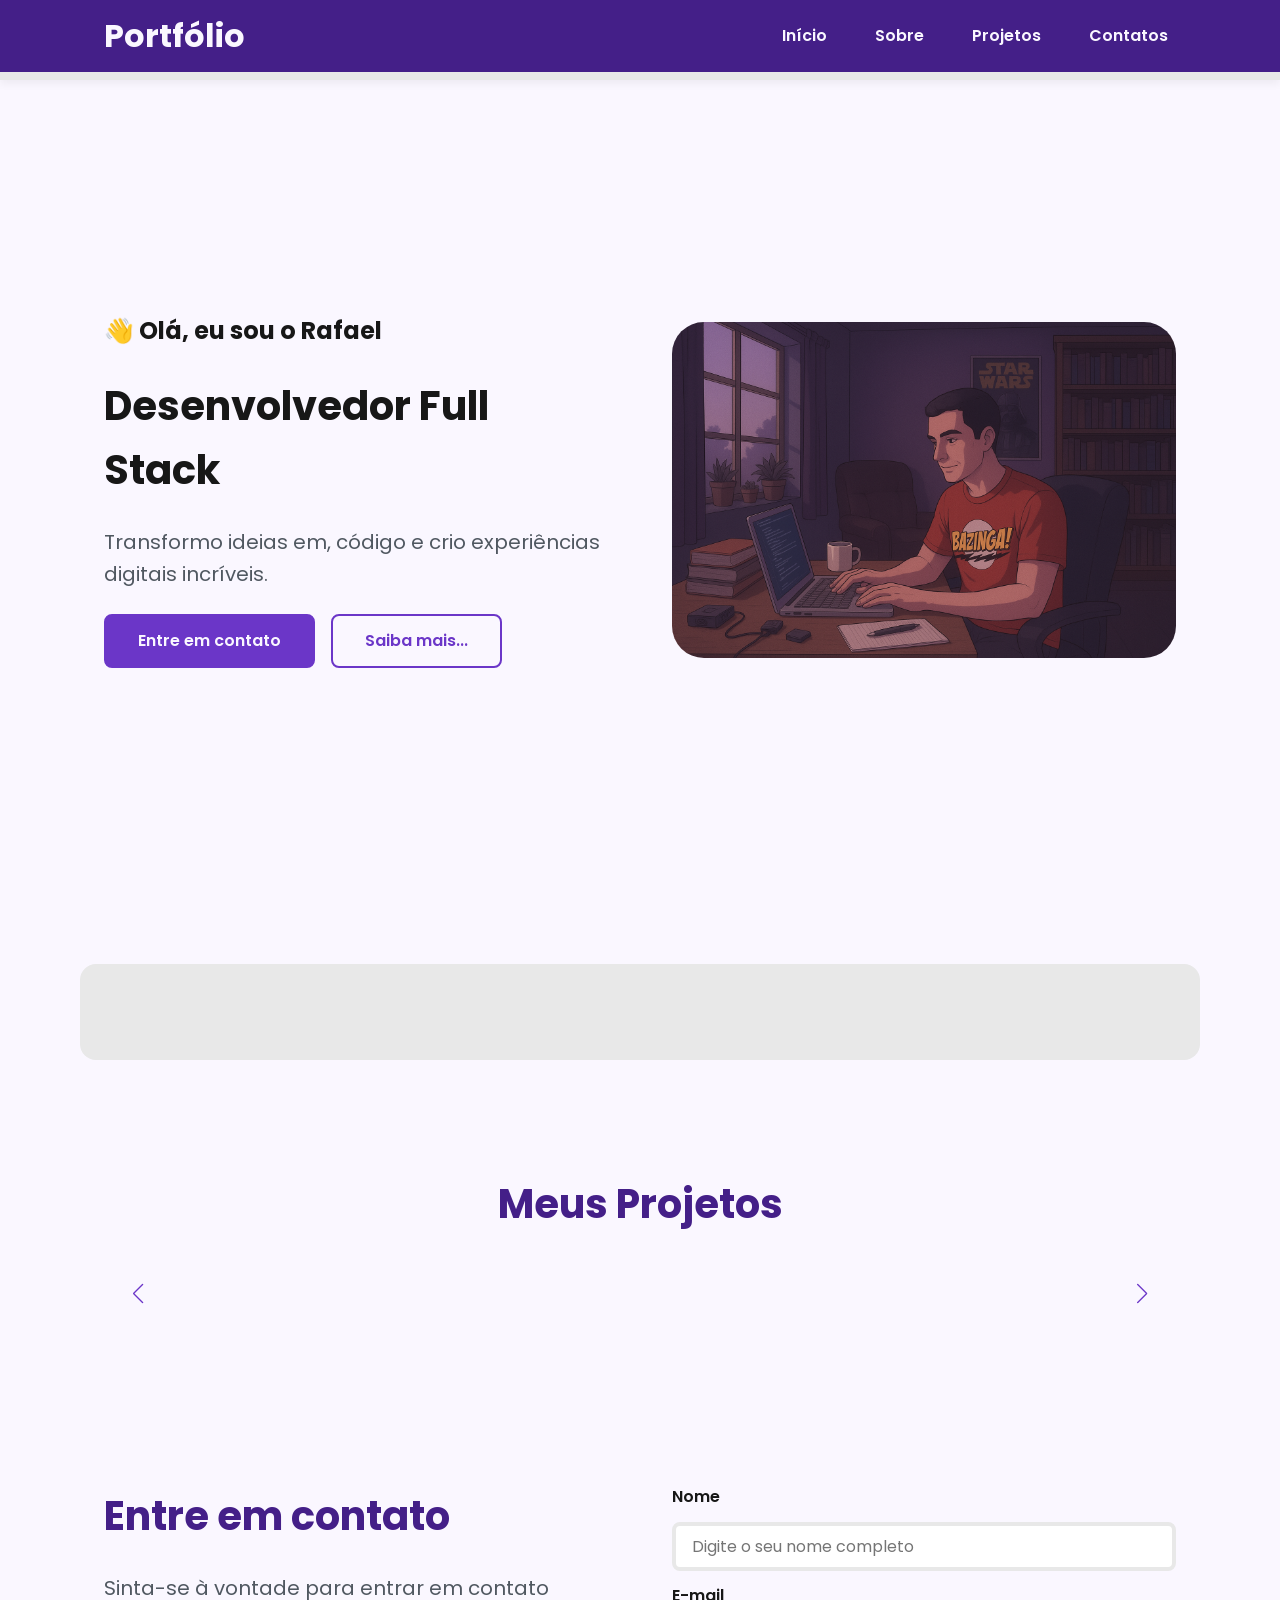
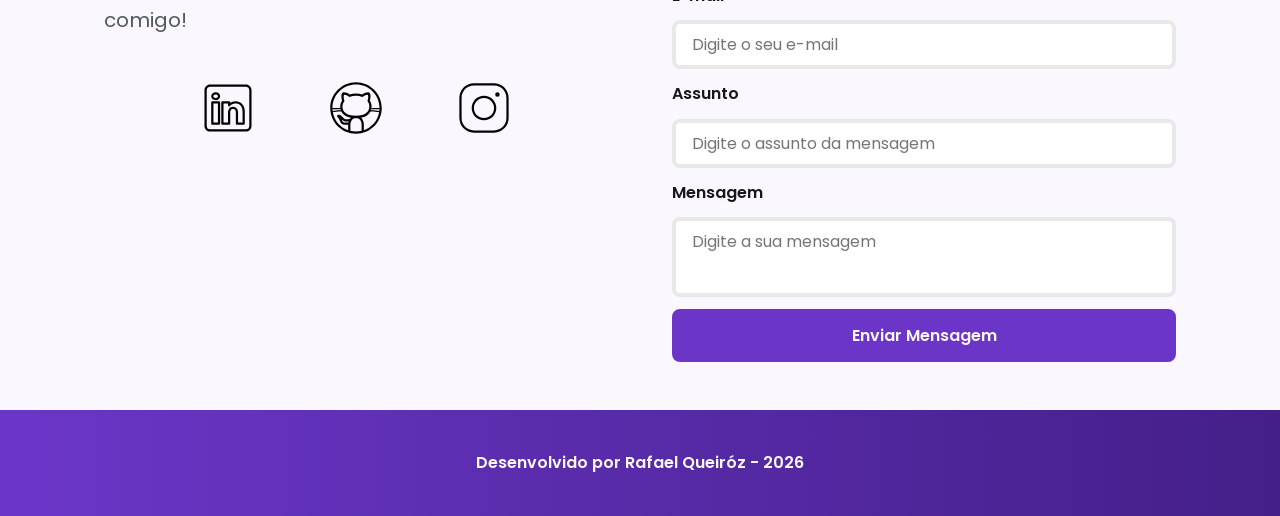
<file: index.html>
<!DOCTYPE html>
<html lang="pt-br">
<head>

  <!-- Fontes do Google -->
  <link rel="preconnect" href="https://fonts.googleapis.com">
  <link rel="preconnect" href="https://fonts.gstatic.com" crossorigin>

  <!-- Fonte do Google - Poppins -->
  <link href="https://fonts.googleapis.com/css2?family=Poppins&display=swap" rel="stylesheet">

  <meta charset="UTF-8">
  <meta name="viewport" content="width=device-width, initial-scale=1.0">
  <meta name="author" content="Rafael Queiróz">
  <meta name ="description" content="Portfólio Pessoal do Rafael Queiróz, 
                desenvolvedor Full Stack especializado em criar experiências 
                digitais incríveis. Conheça meus projetos e entre em contato.">
  <meta name="robots" content="index, follow">

  <link rel="icon" type="image/svg+xml" href="./assets/img/favicon.svg">

  <!-- SWIPER CSS -->
  <link rel="stylesheet" href="https://cdn.jsdelivr.net/npm/swiper@11/swiper-bundle.min.css">

  <!-- CSS principal da página -->
  <link rel="stylesheet" href="./assets/css/style.css">

  <title>Portfólio do Rafael</title>
</head>
<body>

  <!-- Cabeçalho da página -->
  <header>
    
    <div class="menu-content">
    
      <!-- Título do Cabeçalho -->
      <a href="index.html" id="titulo">Portfólio</a>

      <!-- Menu de Navegação -->
      <nav>
        <ul class="menu-list">
          <li><a href="#hero">Início</a></li>
          <li><a href="#about">Sobre</a></li>
          <li><a href="#projects">Projetos</a></li>
          <li><a href="#contact">Contatos</a></li>
        </ul>
      </nav>

    </div>

  </header>

  <!-- Seção Principal da página -->
  <main>

    <!-- Seção Hero -->
    <section id="hero" class="section-container hero-container">
      
      <!-- Boas Vindas -->
      <article class="hero-content">
        <span>👋 Olá, eu sou o Rafael</span>
        <h1>Desenvolvedor Full Stack</h1>
        <p>Transformo ideias em, 
           código e crio experiências digitais incríveis.</p>

        <div class="buttons-container">
          <a href="#contact" class="botao">Entre em contato</a>
          <a href="#about" class="botao-outline">Saiba mais...</a>
        </div>
      </article>

      <!-- Imagem da Seção Hero -->
      <figure class="hero-image">
        <img src="./assets/img/eu.png"
             alt="Foto do autor do site"
             class="float-animation"
        >
      </figure>
    </section>
    
    <!-- Seção About -->
    <section id="about" class="section-container about-container">

      
      
    </section>
    
    <!-- Seção Projects -->
    <section id="projects" class="section-container projects-container">

      <h2>Meus Projetos</h2>

      <!-- Swiper Container -->
      <div class="swiper projects-swiper">
        <div class="swiper-wrapper">

        </div>

        <!-- Botões de Navegação -->
        <div class="swiper-button-next"></div>
        <div class="swiper-button-prev"></div>

        <!-- Paginação -->
        <div class="swiper-pagination"></div>

      </div>

    </section>
    
    <!-- Seção Contact -->
    <section id="contact" class="section-container contact-container">

      <!-- Redes Sociais -->
      <article class="contact-info">

        <h2>Entre em contato</h2>
        <p>Sinta-se à vontade para entrar em contato comigo!</p>

        <!-- Links para as Redes Sociais -->
        <div class="social-container">
          <a href="#" target="_blank" class="social-icon" aria-label="Linkedin">
            <img src="./assets/icons/social/linkedin.svg"
                 alt="Link para o LinkedIn"
            >
          </a>

           <a href="#" target="_blank" class="social-icon" aria-label="GitHub">
            <img src="./assets/icons/social/github.svg"
                 alt="Link para o GitHub"
            >
          </a>

           <a href="#" target="_blank" class="social-icon" aria-label="Instagram">
            <img src="./assets/icons/social/instagram.svg"
                 alt="Link para o Instagram"
            >
          </a>
        </div>

      </article>

      <!-- Formulário de Contato -->
      <form id="formulario" action="https://formsubmit.co/7065d88cfa92a310a1da3b7a5effb0c9" method="POST">

        <input type="hidden" name="_next" value="https://rafaelq80.github.io/portfolio_tjs13/success.html">
        <input type="hidden" name="_captcha" value="false">

        <label for="nome">Nome</label>
        <input id="nome" name="nome" type="text" placeholder="Digite o seu nome completo">
        <span id="erro-nome"></span>

        <label for="email">E-mail</label>
        <input id="email" name="email" type="text" placeholder="Digite o seu e-mail">
        <span id="erro-email"></span>

        <label for="assunto">Assunto</label>
        <input id="assunto" name="assunto" type="text" placeholder="Digite o assunto da mensagem">
        <span id="erro-assunto"></span>

        <label for="mensagem">Mensagem</label>
        <textarea id="mensagem" name="mensagem" placeholder="Digite a sua mensagem"></textarea>
        <span id="erro-mensagem"></span>

        <button class="botao" type="submit">Enviar Mensagem</button>

      </form>

    </section>

  </main>

  <!-- Rodapé da página -->
  <footer>
    Desenvolvido por Rafael Queiróz - 2026
  </footer>

  <!-- SWIPER JS -->
  <script src="https://cdn.jsdelivr.net/npm/swiper@11/swiper-bundle.min.js"></script>

  <!-- Script JavaScript principal da página -->
  <script src="./assets/js/script.js"></script>

</body>
</html>
</file>
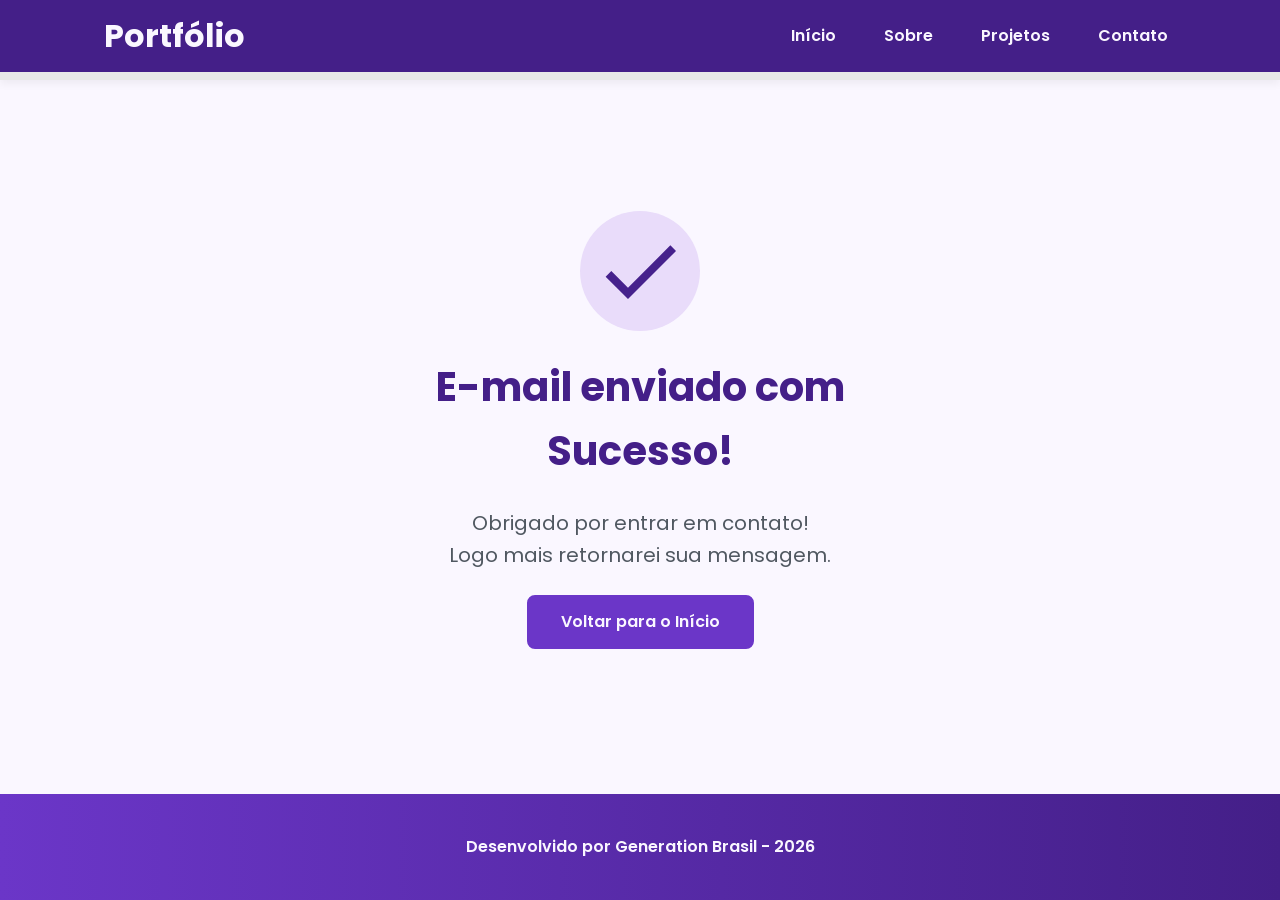
<file: success.html>
<!DOCTYPE html>
<html lang="pt-br">
<head>

<!-- Fontes do Google -->
<link rel="preconnect" href="https://fonts.googleapis.com">
<link rel="preconnect" href="https://fonts.gstatic.com" crossorigin>

<!-- Fonte do Google - Poppins -->
<link href="https://fonts.googleapis.com/css2?family=Poppins&display=swap" rel="stylesheet">

<meta charset="UTF-8">
  <meta name="viewport" content="width=device-width, initial-scale=1.0">
  <meta name="author" content="Rafael Queiróz">
  <meta name ="description" content="Portfólio Pessoal do Rafael Queiróz, 
                desenvolvedor Full Stack especializado em criar experiências 
                digitais incríveis. Conheça meus projetos e entre em contato.">
  <meta name="robots" content="index, follow">

  <link rel="icon" type="image/svg+xml" href="./assets/img/favicon.svg">

  <!-- CSS principal da página -->
  <link rel="stylesheet" href="./assets/css/style.css">
  
  <title>Portfólio do Rafael</title>
</head>

<body>

    <!-- Cabeçalho da Página (header) -->
    <header class="menu-container">
        <div class="menu-content">
            <a href="index.html" id="titulo">Portfólio</a>

            <nav>
                <ul class="menu-list">
                    <li><a href="index.html#hero">Início</a></li>
                    <li><a href="index.html#about">Sobre</a></li>
                    <li><a href="index.html#projects">Projetos</a></li>
                    <li><a href="index.html#contact">Contato</a></li>
                </ul>
            </nav>
        </div>
    </header>

    <!-- Seção Principal da Página (main) -->
    <main>
        
        <!-- Mensagem de Sucesso -->
        <section class="success-container">
            <article class="success-content">

                <figure class="success-icon">
                    <img src="./assets/img/success.svg" 
                        alt="Ilustração de sucesso" 
                        class="float-animation" width="20%"
                    >
                </figure>

                <h1>E-mail enviado com Sucesso!</h1>
                <h2>Obrigado por entrar em contato! <br> Logo mais retornarei sua mensagem.</h2>

                <a class="botao" href="index.html">Voltar para o Início</a>

            </article>
        </section>
        
    </main>

    <!-- Rodapé da Página (footer) -->
    <footer>
		  Desenvolvido por Generation Brasil - 2026
    </footer>

</body>

</html>
</file>
<file: assets/css/style.css>
/* Reset do Navegador */
* {
  margin: 0;
  padding: 0;
  box-sizing: border-box;
  font-family: 'Poppins', sans-serif;
  font-weight: 400;
  text-decoration: none;
  outline: none;
}    

/* Variáveis */
:root {
    /* Paleta de Cores - Purple */
    --purple-50: #f4eaff;
    --purple-100: #e9dcfa;
    --purple-200: #cdb3f0;
    --purple-300: #b186e5;
    --purple-400: #9460db;
    --purple-500: #6b36c8;
    --purple-600: #5b2ca0;
    --purple-700: #4c2177;
    --purple-800: #441f88;
    --purple-900: #2a0e4d;
    --purple-950: #1a0730;

    /* Cores Neutras */
    --gray-200: #e8e8e8;
    --gray-400: #505861;
    --black: #171717;
    --white: #FAF7FF;

    /* Cores de Estado */
    --error: #e63946;

    /* Sombras */
    --shadow-sm: 0 0.25rem 0.5rem rgba(0, 0, 0, 0.05);
    --shadow-md: 0 0.25rem 0.75rem rgba(107, 54, 200, 0.3);
    --shadow-lg: 0 0.5rem 1.5rem rgba(107, 54, 200, 0.2);

    /* Espaçamentos */
    --spacing-xs: 0.5rem;
    --spacing-sm: 1rem;
    --spacing-md: 1.5rem;
    --spacing-lg: 2rem;
    --spacing-xl: 3rem;
    --spacing-2xl: 4rem;

    /* Tamanhos de Fonte */
    --text-sm: 0.75rem;
    --text-base: 1rem;
    --text-lg: 1.25rem;
    --text-xl: 1.5rem;
    --text-2xl: 2rem;
    --text-3xl: 2.5rem;

    /* Border Radius */
    --radius-sm: 0.25rem;
    --radius-md: 0.5rem;
    --radius-lg: 1rem;
    --radius-xl: 2rem;
    --radius-full: 50%;

    /* Animação Padrão */
    --transition-default: all 0.3s ease;
}

/* Configurações Básicas */

html {
  scroll-behavior: smooth;
}

body {
  display: flex;
  flex-direction: column;
  min-height: 100vh;
  background-color: var(--white);
  line-height: 1.6;
  color: var(--black);
}

main {
  flex: 1;
}

/* Seções - Base Comum */

.section-container {
  max-width: 70rem;
  margin: 0 auto;
  padding: var(--spacing-xl) var(--spacing-md);
  scroll-margin-top: 6rem;
}

/* Botões */

.buttons-container {
  display: flex;
  gap: var(--spacing-sm);
}

.botao,
.botao-outline {
  display: inline-block;
  padding: 0.75rem 2rem;
  border: 0.15rem solid transparent;
  border-radius: var(--radius-md);
  font-size: var(--text-base);
  font-weight: 600;
  text-align: center;
  cursor: pointer;
  transition: var(--transition-default);
}

.botao {
  border-color: var(--purple-500);
  background-color: var(--purple-500);
  color: var(--white);
}

.botao:hover {
  border-color: var(--purple-800);
  background-color: var(--purple-800);
  box-shadow: var(--shadow-md);
  transform: translateY(-0.25rem);
}

.botao-outline {
  border-color: var(--purple-500);
  background-color: transparent;
  color: var(--purple-500);
}

.botao-outline:hover {
  border-color: var(--purple-500);
  background-color: var(--purple-500);
  color: var(--white);
  transform: translateY(-0.25rem);
}

/* Botões pequenos - Card Projetos */

.botao.botao-sm,
.botao-outline.botao-sm {
  min-width: 6rem;
  padding: 0.25rem var(--spacing-sm);
  border-width: 0.125rem;
  border-radius: 0.25rem;
  font-size: var(--text-sm);
}

/* Seção Header - Cabeçalho e Menu */

header {
  position: sticky;
  top: 0;
  z-index: 1000;
  width: 100%;
  height: 5rem;
  border-bottom: var(--spacing-xs) solid var(--gray-200);
  box-shadow: var(--shadow-sm);
  background-color: var(--purple-800);
}

header a {
  font-weight: 600;
  color: var(--white);
  transition: color 0.3s ease;
}

header a:hover {
  color: var(--purple-100);
}

#titulo {
  font-size: var(--text-2xl);
  font-weight: 700;
}

.menu-content {
  display: flex;
  justify-content: space-between;
  align-items: center;
  max-width: 70rem;
  height: 100%;
  margin: 0 auto;
  padding: 0 var(--spacing-md);
}

.menu-list {
  display: flex;
  gap: var(--spacing-lg);
  list-style: none;
}

.menu-list a {
  padding: var(--spacing-xs);
}

/* Seção Hero */

.hero-container {
  display: flex;
  align-items: center;
  gap: var(--spacing-2xl);
  min-height: calc(100vh - 5rem);
}

.hero-content {
  display: flex;
  flex: 1;
  flex-direction: column;
  gap: var(--spacing-md);

}

.hero-content span {
  font-size: var(--text-xl);
  font-weight: 700;
}

.hero-content h1 {
  font-size: var(--text-3xl);
  font-weight: 700;
}

.hero-content p,
.about-content p,
.contact-info p {
  font-size: var(--text-lg);
  color: var(--gray-400);
}

.hero-image {
  display: flex;
  flex: 1;
  justify-content: center;
}

.hero-image img {
  width: 100%;
  max-width: 100%;
  border-radius: var(--radius-xl);
}

/* Animação Flutuante */
@keyframes float {
  
  0%,
  100% {
    transform: translateY(0);
  }

  50% {
    transform: translateY(-1.25rem);
  }

}

/* Usa animação */
.float-animation {
  animation: float 3s ease-in-out infinite;
}

/* About */

.about-container {
    display: flex;
    align-items: center;
    gap: var(--spacing-2xl);
    margin: var(--spacing-2xl) auto;
    border-radius: var(--radius-lg);
    background-color: var(--gray-200);
}

.about-image {
    flex: 0 0 17.5rem;
}

.about-image img {
    width: 100%;
    border: 0.35rem solid var(--purple-500);
    border-radius: var(--radius-full);
    box-shadow: var(--shadow-lg);
}

.about-content h2,
.projects-container h2,
.contact-info h2 {
    margin-bottom: var(--spacing-md);
    font-size: var(--text-3xl);
    font-weight: 700;
    color: var(--purple-800);
}

.about-content p {
    margin-bottom: var(--spacing-sm);
    text-align: justify;
}

.about-buttons-data {
    display: flex;
    justify-content: space-between;
    align-items: center;
    gap: var(--spacing-lg);
    margin-top: var(--spacing-lg);
}

.about-buttons-data .botao {
    margin-right: auto;
}

.data-container {
    display: flex;
    gap: var(--spacing-lg);
    margin-top: 0;
}

.data-item {
    display: flex;
    flex-direction: column;
    align-items: center;
}

.data-number {
    font-size: var(--text-xl);
    font-weight: 700;
    text-align: center;
    color: var(--purple-500);
}

.data-label {
    font-size: var(--text-base);
    text-align: center;
    color: var(--gray-400);
}

/* Projects */

.projects-container {
  scroll-margin-top: 3rem;
  margin: var(--spacing-2xl) auto; 
  text-align: center;
}

.projects-swiper {
  position: relative;
  width: 100%;
  padding: var(--spacing-sm) var(--spacing-xl) var(--spacing-xl);
  overflow: hidden;
}

/* Card Projetos */

.project-card {
  display: flex;
  flex-direction: column;
  width: 100%;
  height: 100%;
  border: 0.15rem solid var(--gray-200);
  border-radius: var(--radius-lg);
  background-color: var(--white);
  box-shadow: var(--shadow-sm);
  overflow: hidden;
  transition: var(--transition-default);
}

.project-card:hover {
  box-shadow: var(--shadow-lg);
}

.project-image {
  display: flex;
  justify-content: center;
  align-items: center;
  width: 100%;
  height: 10rem;
  background: linear-gradient(135deg, var(--purple-50) 0%, var(--purple-100) 100%);
}

.project-image img {
  width: 75%;
  height: 75%;
  max-width: 7rem;
  max-height: 7rem;
  object-fit: contain;
  transition: transform 0.3s ease;
}

.project-content {
  display: flex;
  flex: 1;
  flex-direction: column;
  padding: var(--spacing-md);
  text-align: left;
}

.project-content h3 {
  margin-bottom: 0.75rem;
  font-size: var(--text-lg);
  font-weight: 700;
}

.project-content p {
  flex: 1;
  margin-bottom: var(--spacing-sm);
  font-size: var(--text-base);
  color: var(--gray-400)
}

.project-tags {
  display: flex;
  flex-wrap: wrap;
  gap: var(--spacing-xs)
}

.tag {
  padding: 0.375rem 0.75rem;
  border-radius: var(--radius-sm);
  background-color: var(--purple-100);
  font-size: var(--text-sm);
  font-weight: 600;
  color: var(--purple-800);
}

.project-buttons {
  display: flex;
  justify-content: center;
  align-items: center;
  gap: 0.75rem;
  margin-top: var(--spacing-sm);
}

/* Configuração do Swiper */

.swiper-wrapper {
    align-items: stretch;
}

.swiper-slide {
    display: flex;
    height: auto;
}

/* Botões do Swiper (navegação) */
.swiper-button-next,
.swiper-button-prev {
    width: 3rem;
    height: 3rem;
}

.swiper-button-next:after,
.swiper-button-prev:after {
    font-size: var(--text-lg);
    color: var(--purple-500);
}

.swiper-button-next:hover:after,
.swiper-button-prev:hover:after {
    color: var(--purple-800);
}

/* Indicadores de paginação */
.swiper-pagination-bullet {
    width: 0.75rem;
    height: 0.75rem;
    background-color: var(--gray-200);
    opacity: 1;
}

.swiper-pagination-bullet-active {
    width: var(--spacing-lg);
    border-radius: var(--radius-sm);
    background-color: var(--purple-500);
}

/* Seção de Contato */

.contact-container {
  display: grid;
  grid-template-columns: 1fr 1fr;
  gap: var(--spacing-2xl);
}

/* Redes Sociais */

.contact-info h2{
  margin-bottom: var(--spacing-md);
}

.contact-info p{
  margin-bottom: var(--spacing-lg);
}

.social-container {
  display: flex;
  justify-content: center;
  gap: var(--spacing-xl);
}

.social-icon {
  width: 5rem;
  height: 5rem;
  padding: 0.75rem;
  border-radius: var(--radius-md);
  transition: var(--transition-default);
}

.social-icon img{
  width: 100%;
  filter: brightness(0) saturate(100%);
  transition: filter 0.3s ease;
}

.social-icon img:hover {
  filter: brightness(0) 
          saturate(100%) 
          invert(42%) 
          sepia(93%) 
          saturate(1352%) 
          hue-rotate(243deg) 
          brightness(79%) 
          contrast(91%);
}

/* Formulário de Contato */

form {
  display: flex;
  flex-direction: column;
  gap: 0.75rem;
}

form label {
  font-size: var(--text-base);
  font-weight: 600;
}

form input,
form textarea {
  width: 100%;
  padding: 0.5rem var(--spacing-sm);
  border: 0.25rem solid var(--gray-200);
  border-radius: var(--radius-md);
  font-family: inherit;
  font-size: var(--text-base);
  transition: border-color 0.3s ease;
}

form input:focus,
form textarea:focus {
  border-color: var(--purple-500);
  outline: none
}

form textarea {
  min-height: 5rem;
  resize: none;
}

form span {
  margin-top: -0.75rem;
  font-size: var(--text-sm);
  color: var(--error);
}

/* Footer */

footer {
    padding: 2.5rem;
    background: linear-gradient(to right, var(--purple-500), var(--purple-800));
    font-weight: 600;
    text-align: center;
    color: var(--white);
}

/* Página Success */

.success-container {
    display: flex;
    flex-direction: column;
    justify-content: center;
    align-items: center;
    width: 100%;
    min-height: calc(100vh - 12.5rem);
    padding: var(--spacing-xl) var(--spacing-md);
}

.success-content {
    display: flex;
    flex-direction: column;
    align-items: center;
    gap: var(--spacing-md);
    max-width: 37.5rem;
    text-align: center;
}

.success-content h1 {
    font-size: var(--text-3xl);
    font-weight: 700;
    color: var(--purple-800);
}

.success-content h2 {
    font-size: var(--text-lg);
    color: var(--gray-400);
}

.success-icon {
    display: flex;
    align-items: center;
    justify-content: center;
    width: 7.5rem;
    height: 7.5rem;
    border-radius: var(--radius-full);
    background-color: var(--purple-100);
}

.success-icon img {
    width: 6rem;
    height: 6rem;
    filter: brightness(0) 
            saturate(100%) 
            invert(11%) 
            sepia(69%) 
            saturate(3759%) 
            hue-rotate(256deg) 
            brightness(101%) 
            contrast(96%);
}
</file>
